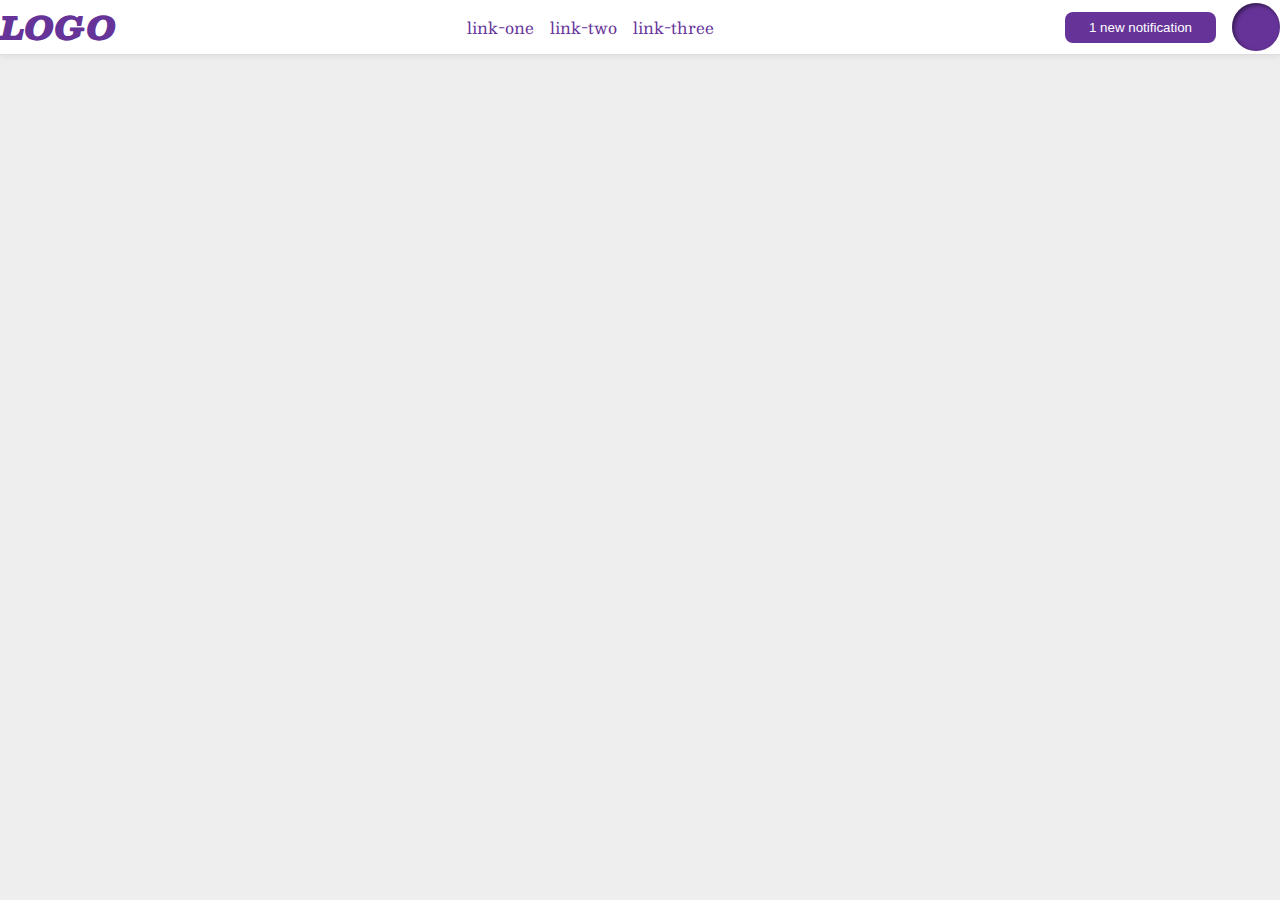
<file: flex/03-flex-header-2/index.html>
<!DOCTYPE html>
<html lang="en">
  <head>
    <meta charset="UTF-8">
    <meta http-equiv="X-UA-Compatible" content="IE=edge">
    <meta name="viewport" content="width=device-width, initial-scale=1.0">
    <title>Flex Header 2</title>
    <link rel="stylesheet" href="style.css">
  </head>
  <body>
    <div class="header">
      <div class="logo">
        LOGO
      </div>
      <div class="left-elements">
        <ul class="links">
          <li><a href="google.com">link-one</a></li>
          <li><a href="google.com">link-two</a></li>
          <li><a href="google.com">link-three</a></li>
        </ul>
      </div>
      <div class="right-elements">
        <button class="notifications">
          1 new notification
        </button>
        <div class="profile-image"></div>
      </div>
    </div>
  </body>
</html>
</file>
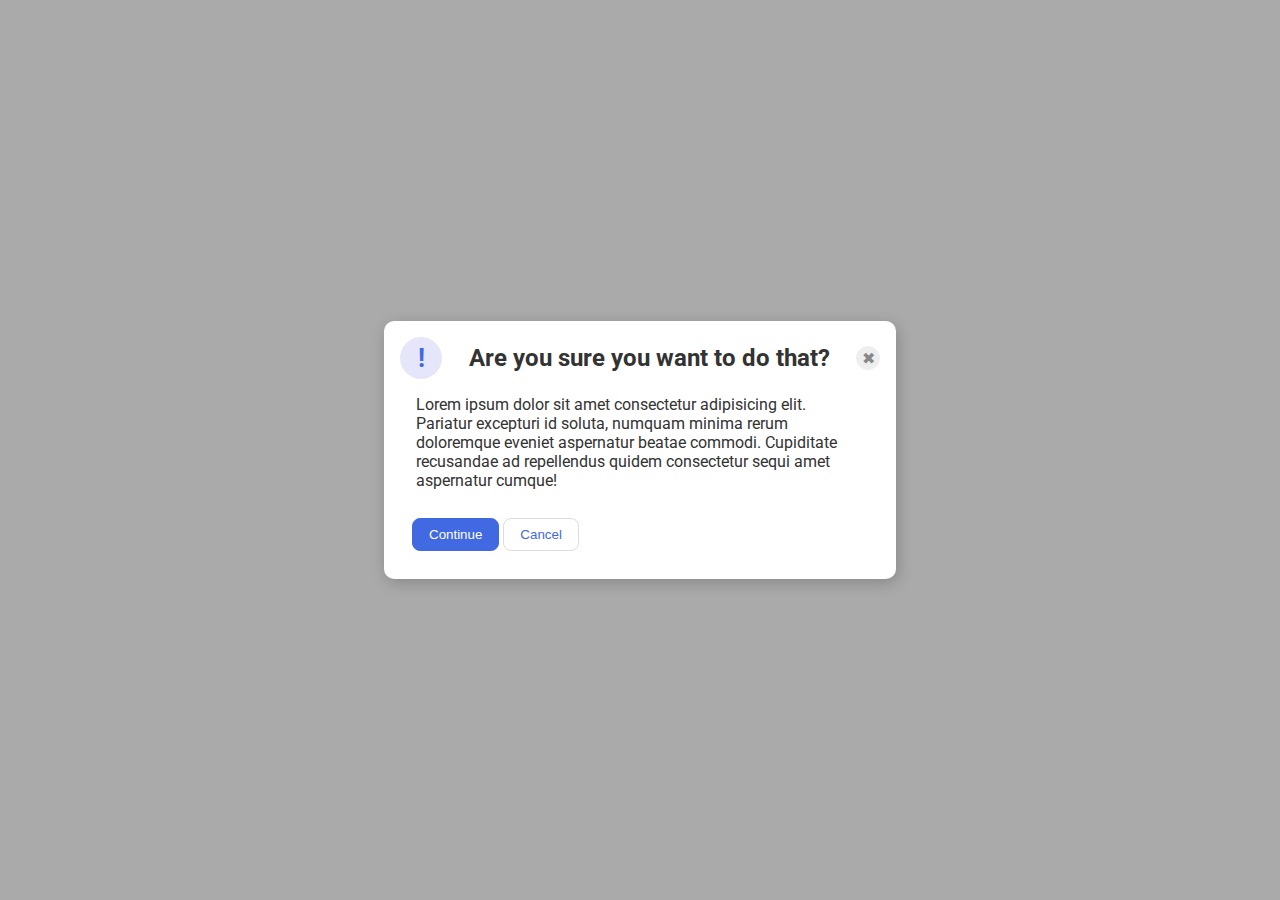
<file: flex/05-flex-modal/index.html>
<!DOCTYPE html>
<html lang="en">
  <head>
    <meta charset="UTF-8">
    <meta http-equiv="X-UA-Compatible" content="IE=edge">
    <meta name="viewport" content="width=device-width, initial-scale=1.0">
    <link rel="stylesheet" href="style.css">
    <title>Modal</title>
  </head>
  <body>
    <div class="modal">
      <div class="topicons">
        <div class="icon">!</div>
        <div class="header"><strong>Are you sure you want to do that?</strong></div>
        <button class="close-button">✖</button>
      </div>
        <div class="text">Lorem ipsum dolor sit amet consectetur adipisicing elit. Pariatur excepturi id soluta, numquam minima rerum doloremque eveniet aspernatur beatae commodi. Cupiditate recusandae ad repellendus quidem consectetur sequi amet aspernatur cumque!</div>
      <div class="choice">
        <button class="continue">Continue</button>
        <button class="cancel">Cancel</button>
      </div>
    </div>
  </body>
</html>
</file>
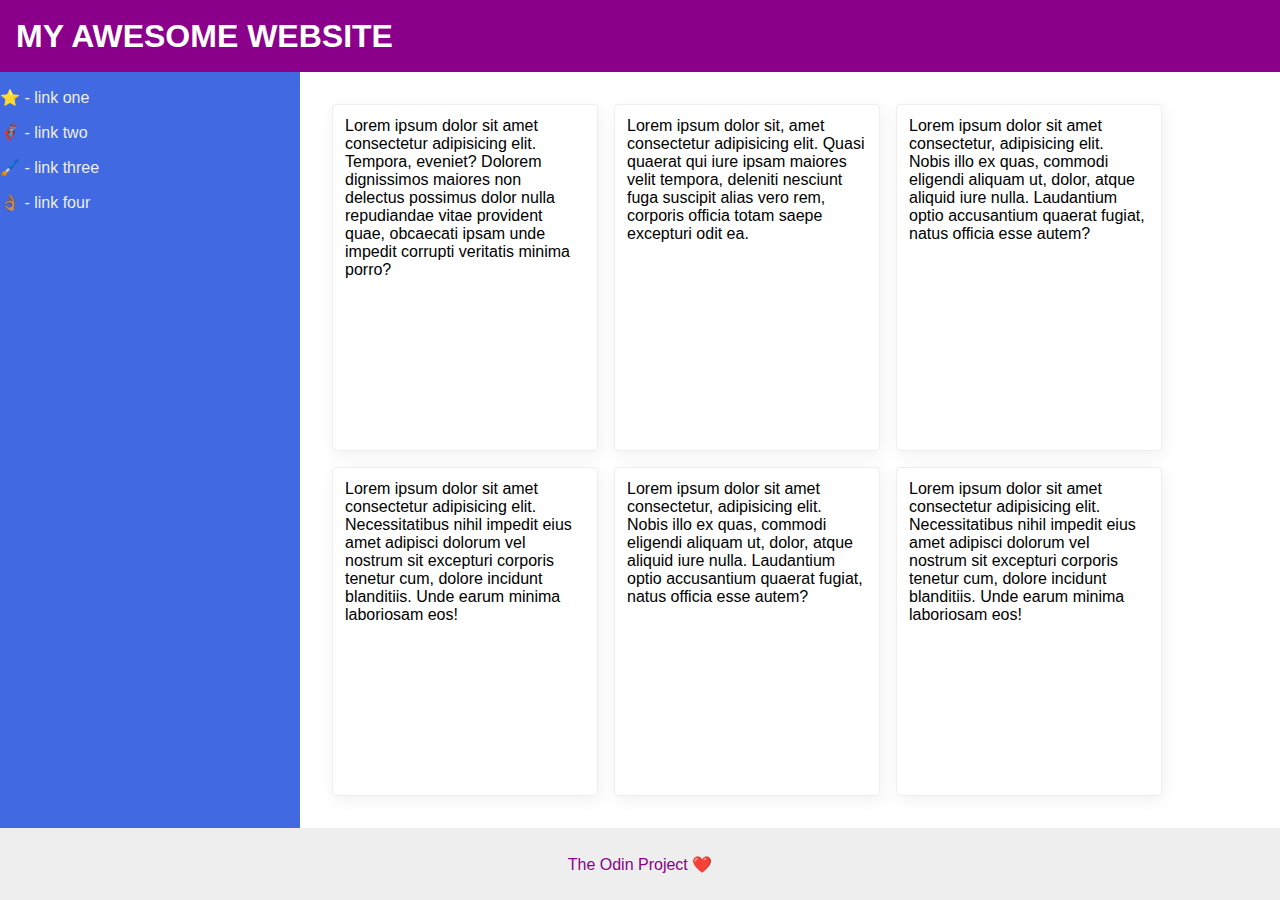
<file: flex/07-flex-layout-2/index.html>
<!DOCTYPE html>
<html lang="en">
  <head>
    <meta charset="UTF-8">
    <meta http-equiv="X-UA-Compatible" content="IE=edge">
    <meta name="viewport" content="width=device-width, initial-scale=1.0">
    <title>The Holy Grail</title>
    <link rel="stylesheet" href="style.css">
  </head>
  <body>
    <div class="header">
      <div class="header-text">
        MY AWESOME WEBSITE
      </div>
    </div>
    
    <div class="middle-content">
      <div class="sidebar">
        <ul>
          <li><a href="#">⭐ - link one</a></li>
          <li><a href="#">🦸🏽‍♂️ - link two</a></li>
          <li><a href="#">🖌️ - link three</a></li>
          <li><a href="#">👌🏽 - link four</a></li>
        </ul>
      </div>
      <div class="cards">
        <div class="card">Lorem ipsum dolor sit amet consectetur adipisicing elit. Tempora, eveniet? Dolorem dignissimos maiores non delectus possimus dolor nulla repudiandae vitae provident quae, obcaecati ipsam unde impedit corrupti veritatis minima porro?</div>
        <div class="card">Lorem ipsum dolor sit, amet consectetur adipisicing elit. Quasi quaerat qui iure ipsam maiores velit tempora, deleniti nesciunt fuga suscipit alias vero rem, corporis officia totam saepe excepturi odit ea.</div>
        <div class="card">Lorem ipsum dolor sit amet consectetur, adipisicing elit. Nobis illo ex quas, commodi eligendi aliquam ut, dolor, atque aliquid iure nulla. Laudantium optio accusantium quaerat fugiat, natus officia esse autem?</div>
        <div class="card">Lorem ipsum dolor sit amet consectetur adipisicing elit. Necessitatibus nihil impedit eius amet adipisci dolorum vel nostrum sit excepturi corporis tenetur cum, dolore incidunt blanditiis. Unde earum minima laboriosam eos!</div>
        <div class="card">Lorem ipsum dolor sit amet consectetur, adipisicing elit. Nobis illo ex quas, commodi eligendi aliquam ut, dolor, atque aliquid iure nulla. Laudantium optio accusantium quaerat fugiat, natus officia esse autem?</div>
        <div class="card">Lorem ipsum dolor sit amet consectetur adipisicing elit. Necessitatibus nihil impedit eius amet adipisci dolorum vel nostrum sit excepturi corporis tenetur cum, dolore incidunt blanditiis. Unde earum minima laboriosam eos!</div>
      </div>
    </div>  
    <div class="footer">
      The Odin Project ❤️
    </div>
  </body>
</html>
</file>
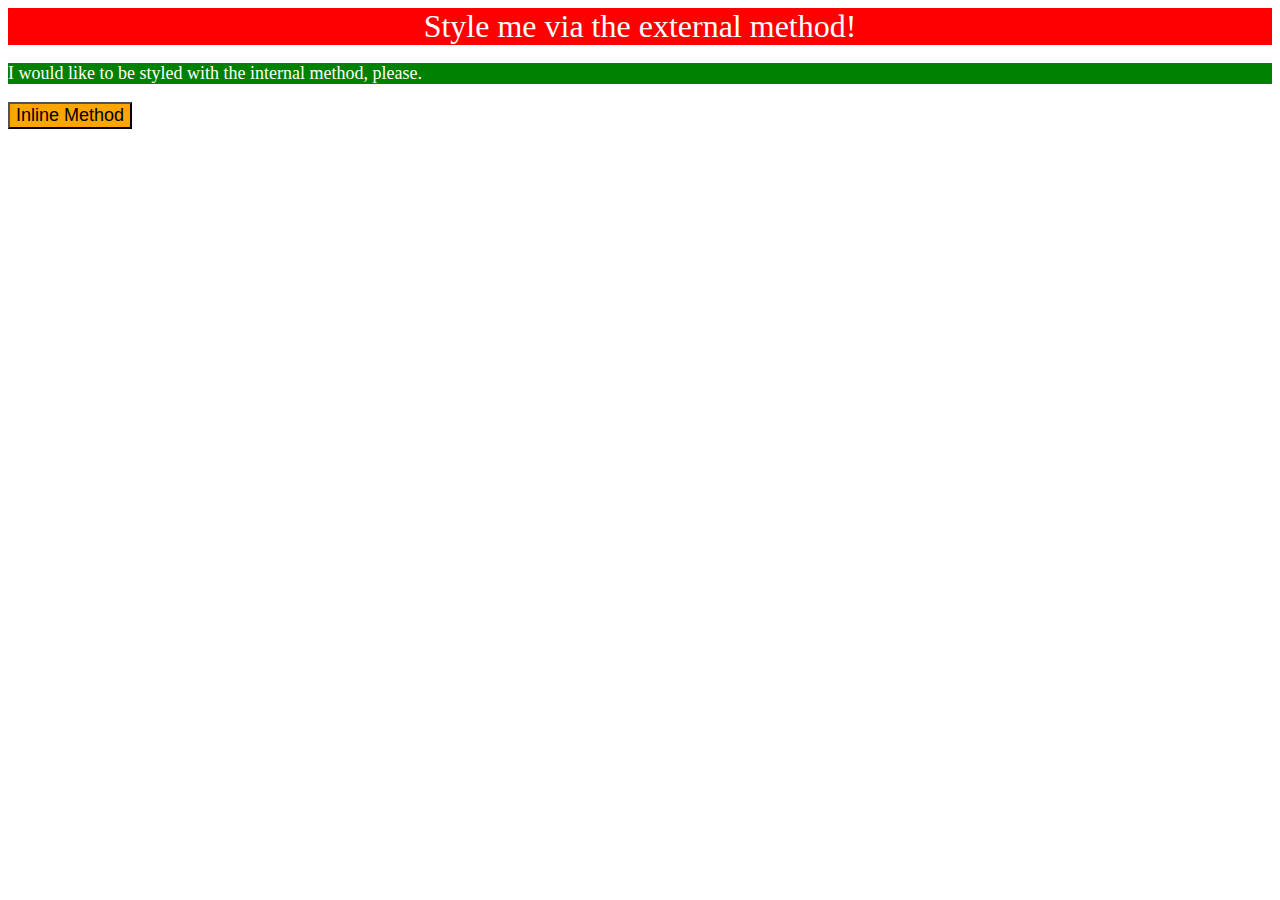
<file: foundations/01-css-methods/index.html>
<!DOCTYPE html>
<html lang="en">
  <head>
    <link rel="stylesheet" href="./style.css">
    <meta charset="UTF-8">
    <meta http-equiv="X-UA-Compatible" content="IE=edge">
    <meta name="viewport" content="width=device-width, initial-scale=1.0">
    <title>Methods for Adding CSS</title>
    <style>
      p {
      color: white;
      background-color: green;
      font-size: 18px;
      }
    </style>
  </head>
  <body>
   
    <div>Style me via the external method!</div>
    <p>I would like to be styled with the internal method, please.</p>
    <button style="background-color: orange; font-size: 18px;">Inline Method</button>
  </body>
</html>
</file>
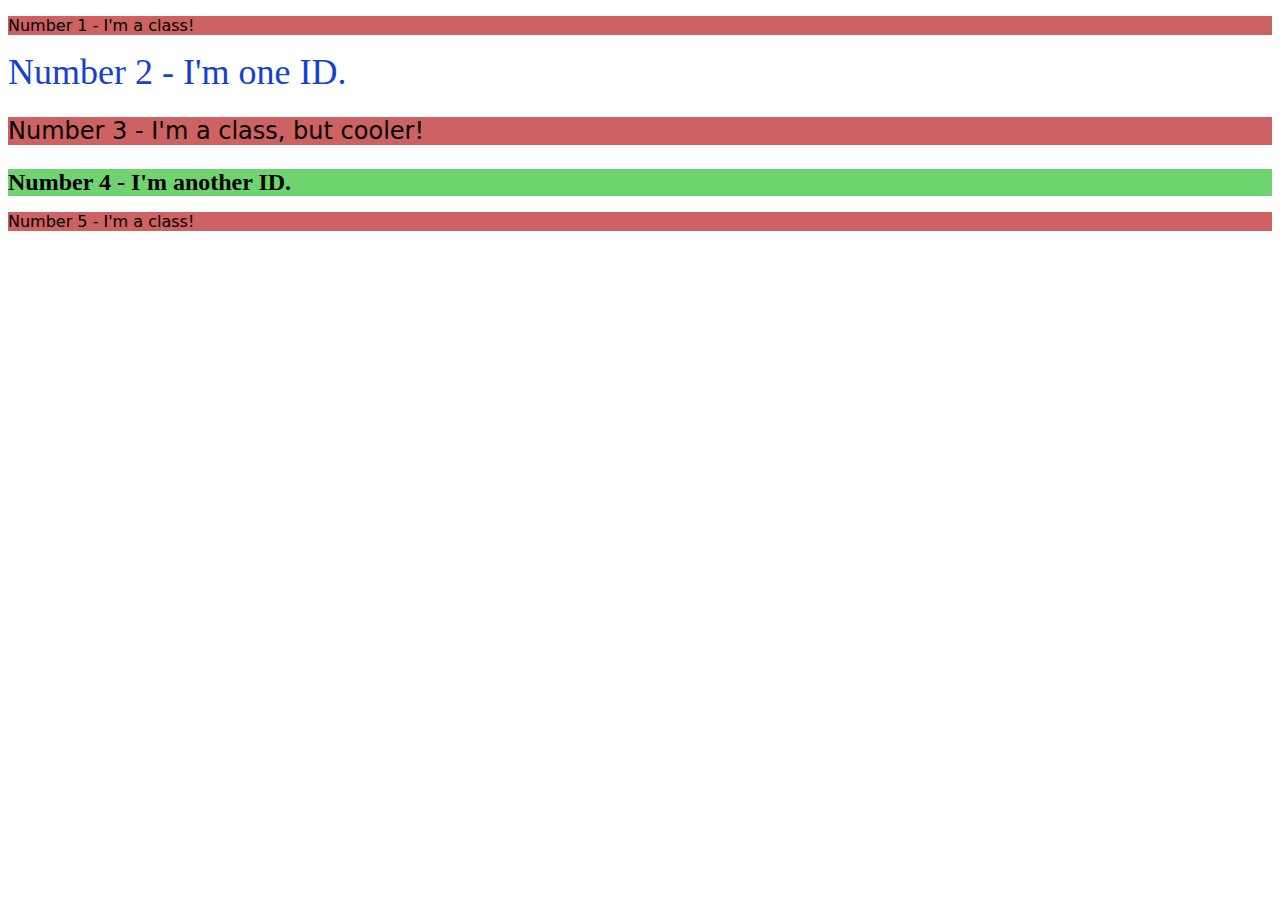
<file: foundations/02-class-id-selectors/index.html>
<!DOCTYPE html>
<html lang="en">
  <head>
    <meta charset="UTF-8">
    <meta http-equiv="X-UA-Compatible" content="IE=edge">
    <meta name="viewport" content="width=device-width, initial-scale=1.0">
    <title>Class and ID Selectors</title>
    <link rel="stylesheet" href="style.css">
  </head>
  <body>
    <p class="rb">Number 1 - I'm a class!</p>
    <div id="oddb">Number 2 - I'm one ID.</div>
    <p class="rb pc">Number 3 - I'm a class, but cooler!</p>
    <div id="inv" class="pc" >Number 4 - I'm another ID.</div>
    <p class="rb">Number 5 - I'm a class!</p>
  </body>
</html>
</file>
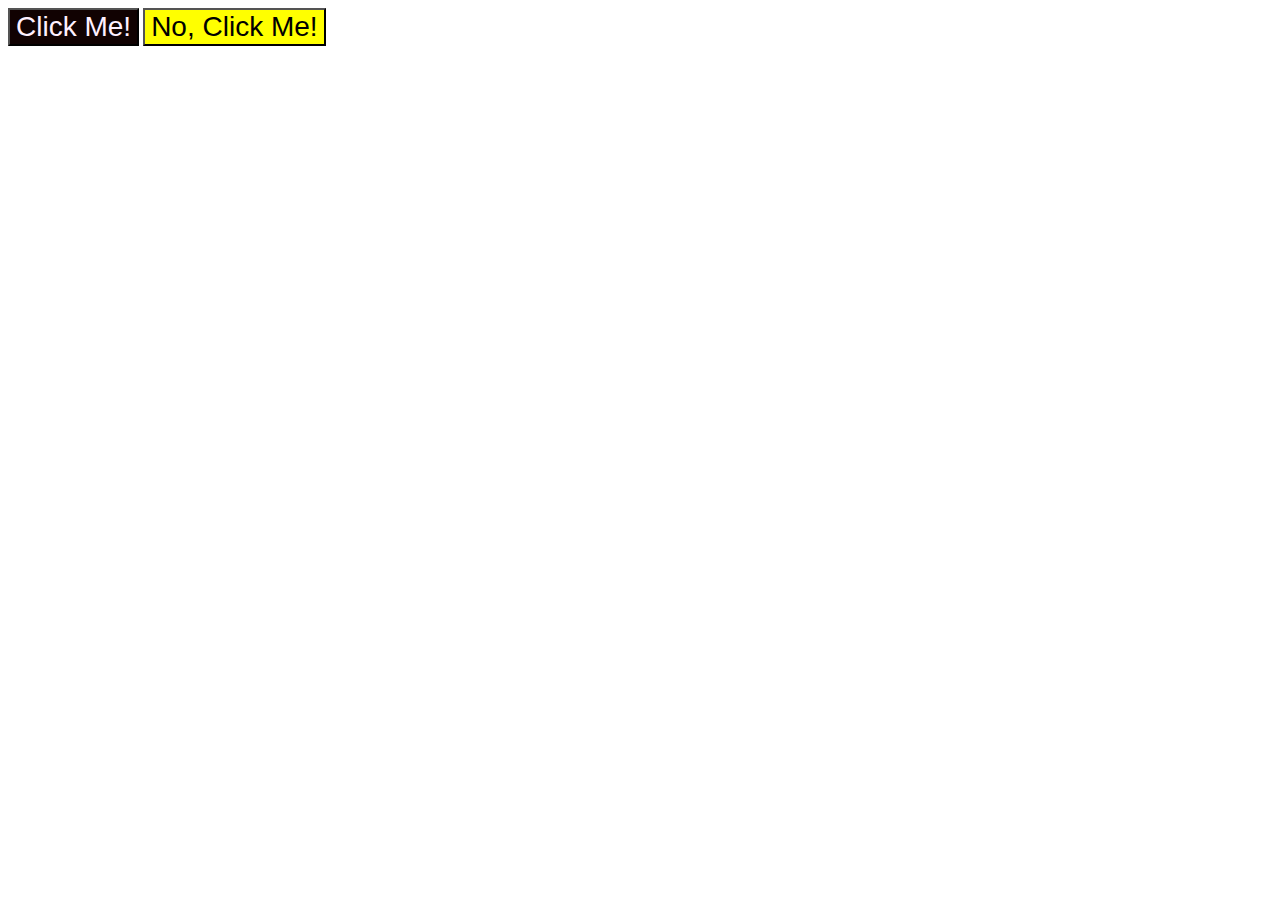
<file: foundations/03-grouping-selectors/index.html>
<!DOCTYPE html>
<html lang="en">
  <head>
    <meta charset="UTF-8">
    <meta http-equiv="X-UA-Compatible" content="IE=edge">
    <meta name="viewport" content="width=device-width, initial-scale=1.0">
    <title>Grouping Selectors</title>
    <link rel="stylesheet" href="style.css">
  </head>
  <body>
    <button class="baw">Click Me!</button>
    <button class="yb">No, Click Me!</button>
  </body>
</html>
</file>
<file: flex/03-flex-header-2/style.css>
/* this is some magical font-importing.  
you'll learn about it later. */
@import url('https://fonts.googleapis.com/css2?family=Besley:ital,wght@0,400;1,900&display=swap');

body {
  margin: 0;
  background: #eee;
  font-family: Besley, serif;
}

.header {
  background: white;
  border-bottom: 1px solid #ddd;
  box-shadow: 0 0 8px rgba(0,0,0,.1);
  justify-content: space-between;
}

.profile-image {
  background: rebeccapurple;
  box-shadow: inset 2px 2px 4px rgba(0,0,0,.5);
  border-radius: 50%;
  width: 48px;
  height: 48px;
}

.logo {
  color: rebeccapurple;
  font-size: 32px;
  font-weight: 900;
  font-style: italic;
}

button {
  border: none;
  border-radius: 8px;
  background: rebeccapurple;
  color: white;
  padding: 8px 24px;
}

a {
  /* this removes the line under our links */
  text-decoration: none;
  color: rebeccapurple;
}

ul {
  list-style-type: none;
  padding: 0;
  margin: 0;
  gap: 16px;
}

.left-elements, .right-elements {
  display: flex;
  align-items: center;
  gap: 16px;
}

ul,
.header {
  display: flex;
  align-items: center;
}
</file>
<file: flex/05-flex-modal/style.css>
@import url('https://fonts.googleapis.com/css2?family=Roboto:wght@400;700&display=swap');

html, body {
  height: 100%;
}

body {
  font-family: Roboto, sans-serif;
  margin: 0;
  background: #aaa;
  color: #333;
  /* I'll give you this one for free lol */
  display: flex;
  align-items: center;
  justify-content: center;
}

.modal {
  background: white;
  width: 480px;
  border-radius: 10px;
  box-shadow: 2px 4px 16px rgba(0,0,0,.2);
  padding: 16px;
  display: flex;
  flex-direction: column;
}

.icon {
  color: royalblue;
  font-size: 26px;
  font-weight: 700;
  background: lavender;
  width: 42px;
  height: 42px;
  border-radius: 50%;
  display: flex;
  align-items: center;
  justify-content: center;
}

.close-button {
  background: #eee;
  border-radius: 50%;
  color: #888;
  font-weight: 400;
  font-size: 16px;
  height: 24px;
  width: 24px;
  display: flex;
  align-items: center;
  justify-content: center;
  border: 1px solid #eee;
  padding: 0;
}

button {
  cursor: pointer;
  padding: 8px 16px;
  border-radius: 8px;
}

button.continue {
  background: royalblue;
  border: 1px solid royalblue;
  color: white;
}

button.cancel {
  background: white;
  border: 1px solid #ddd;
  color: royalblue;
}

.topicons {
  display: flex;
  justify-content: space-between;
  align-items: center;
}

.text {
  gap: 16px;
  padding: 16px;
}

.choice {
  padding: 12px;
}

.header {
  font-size: x-large;
}
</file>
<file: flex/07-flex-layout-2/style.css>
body {
  font-family: -apple-system, BlinkMacSystemFont, 'Segoe UI', Roboto, Oxygen, Ubuntu, Cantarell, 'Open Sans', 'Helvetica Neue', sans-serif;
  margin: 0;
  min-height: 100vh;
  display: flex;
  flex-direction: column;
}

.header {
  height: 72px;
  background: darkmagenta;
  color: white;
  display: flex;
  font-size: 32px;
  font-weight: 900;
  align-items: center;
}

.footer {
  height: 72px;
  background: #eee;
  color: darkmagenta;
  display: flex;
  justify-content: center;
  align-items: center;
  margin-top: auto;
}

.sidebar {
  min-width: 300px;
  background: royalblue;
  box-sizing: border-box;
  display: flex;
  justify-content: flex-start;
  align-items: flex-start;
  flex-shrink: 0;
}

.card {
  border: 1px solid #eee;
  box-shadow: 2px 4px 16px rgba(0,0,0,.06);
  border-radius: 4px;
  padding: 12px;
  display: flex;
  max-width: 240px;
  min-height: 120px;
  gap: 16px;
}

.header-text {
  margin: 16px;
}

ul {
  list-style-type: none;
  margin: 0;
  padding: 0;
}

a {
  text-decoration: none;
  color: #eee;
  gap: 16px;
}

.cards {
  display: flex;
  gap: 16px;
  padding: 32px;
  flex-wrap: wrap;
}

.middle-content {
  display: flex;
  flex: 1;
}

li {
  margin-top: 16px;
}
</file>
<file: foundations/01-css-methods/style.css>
div {
    color: white;
    background-color: red;
    text-align: center;
    font-size: 32px;
}
</file>
<file: foundations/02-class-id-selectors/style.css>
.rb {
    background-color: rgb(206, 97, 97);
    font-family: "Verdana", "DejaVU Sans", "sans-serif";
}

.pc {
    font-size: 24px;    
}

#oddb {
    color: rgb(20, 65, 211);
    font-size: 36px;
}

#inv {
    background-color: rgb(111, 212, 111);
    font-weight: bold;
}
</file>
<file: foundations/03-grouping-selectors/style.css>
.baw,
.yb {
    font-size: 28px;
    font-family: Helvetica, 'Times New Roman', sans-serif; 
}

.baw {
    color: rgb(255, 240, 255);
    background-color: rgb(17, 2, 2);
}

.yb {
    color: black;
    background-color: yellow;
}
</file>
